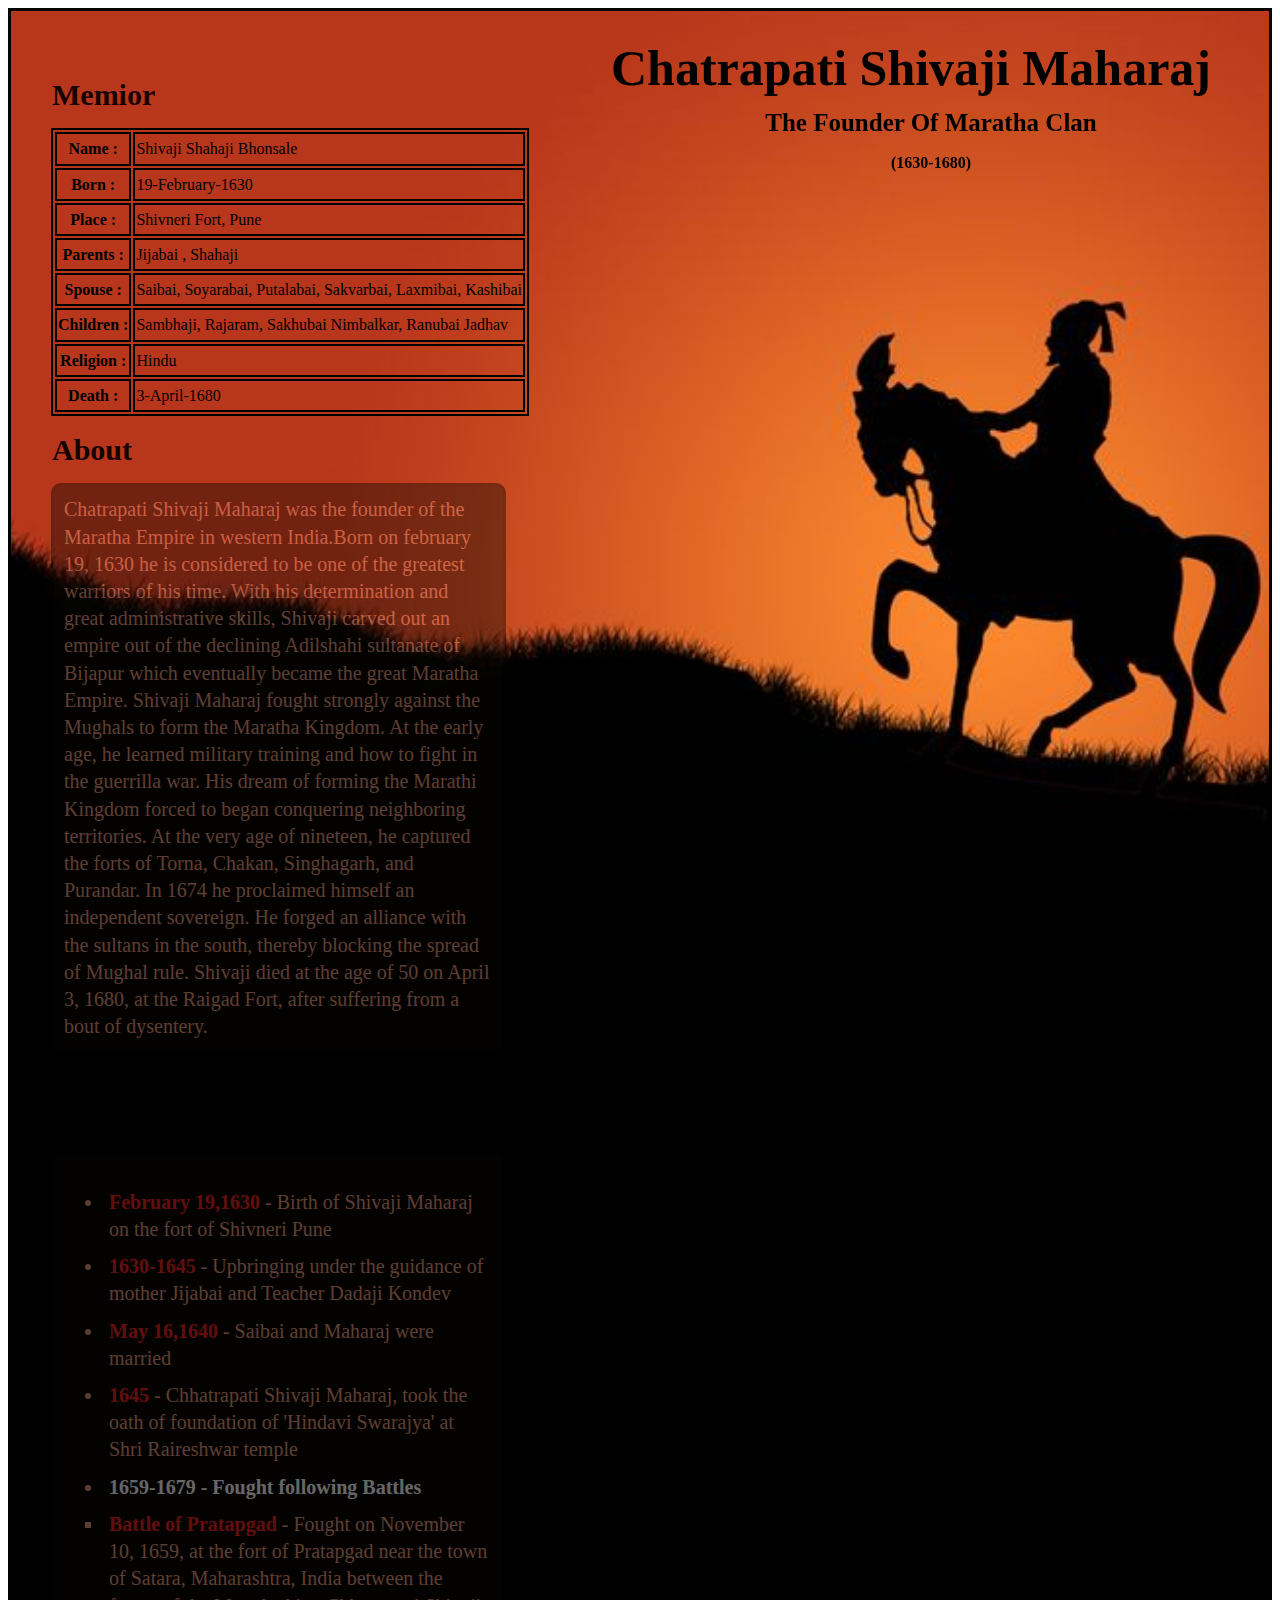
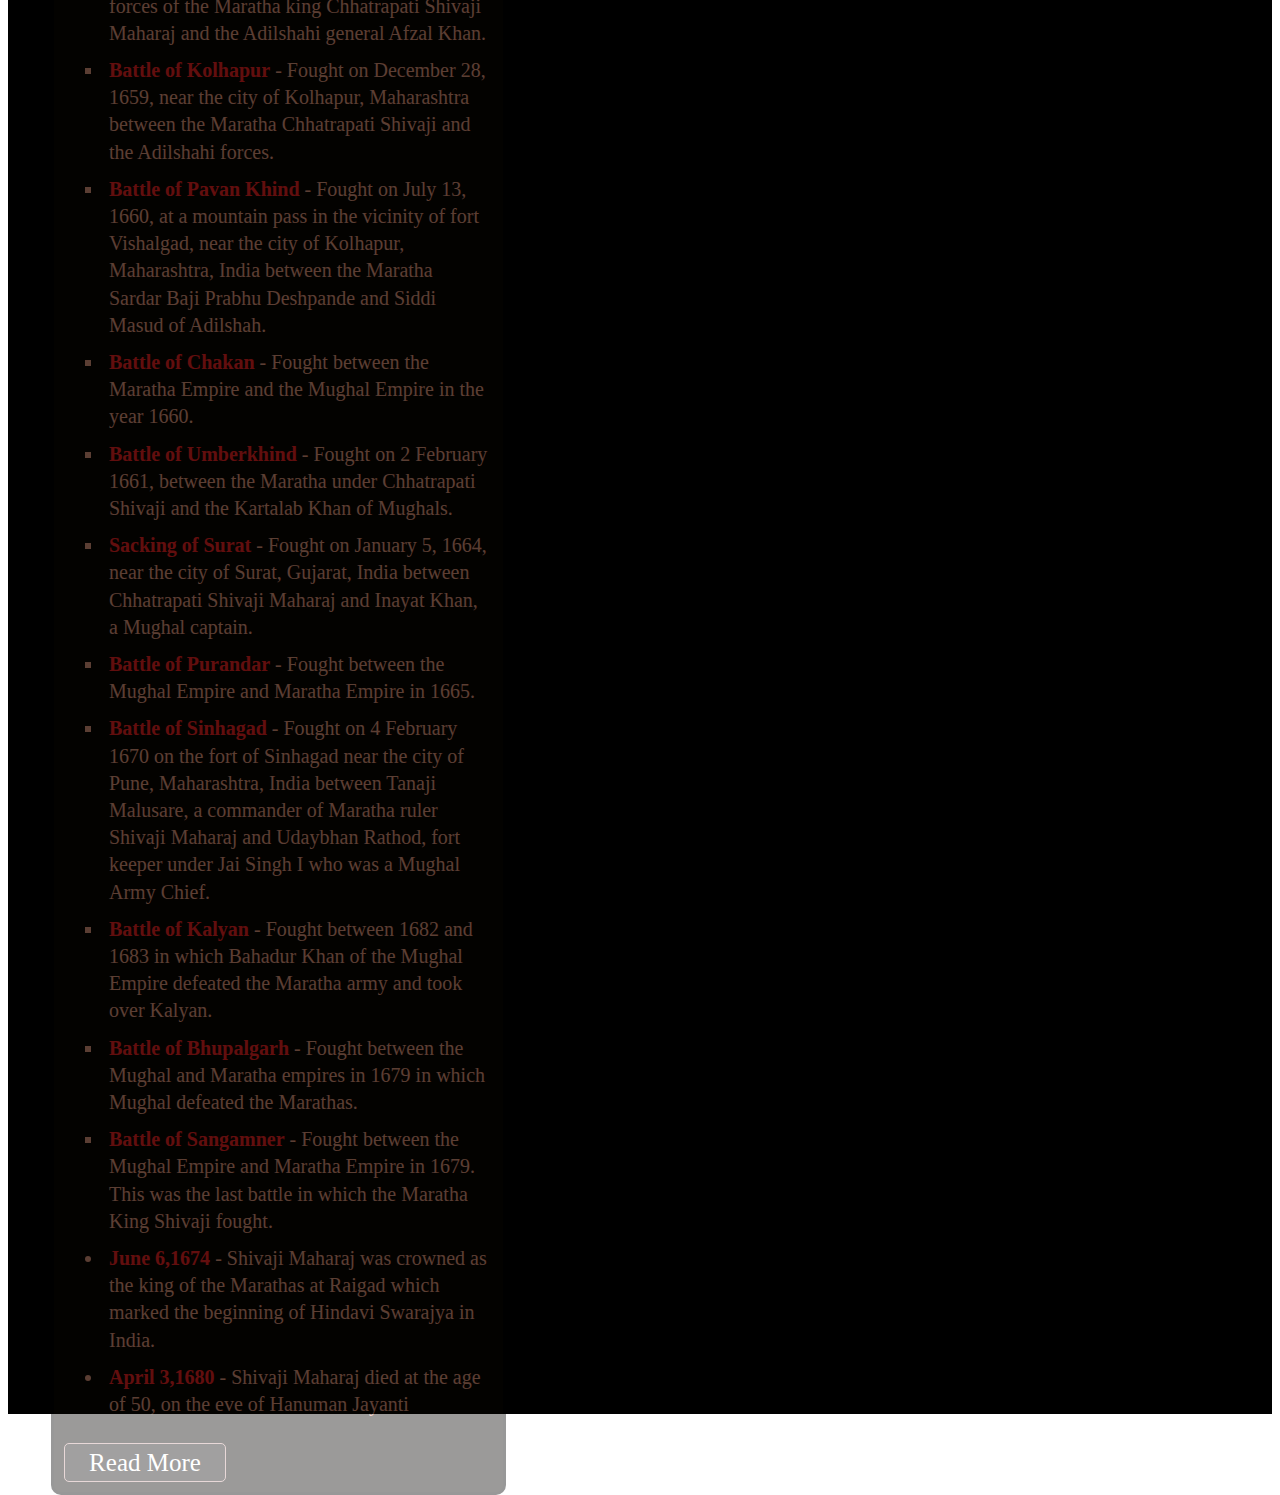
<file: tribute/index.html>
<!DOCTYPE html>
<html lang="en">

<head>
    <meta charset="UTF-8">
    <meta http-equiv="X-UA-Compatible" content="IE=edge">
    <meta name="viewport" content="width=device-width, initial-scale=1.0">
    <link rel="stylesheet" href="index.css">
    <title>Tribute</title>
</head>

<body>
    <div class="main">
        <section class="info">
            <h1 id="header">Memior</h1>
            <div class="container-left">
                <table>
                    <tr>
                        <th>Name : </th>
                        <td>Shivaji Shahaji Bhonsale</td>
                    </tr>
                    <tr>
                        <th>Born : </th>
                        <td>19-February-1630</td>
                    </tr>
                    <tr>
                        <th>Place : </th>
                        <td>Shivneri Fort, Pune</td>
                    </tr>
                    <tr>
                        <th>Parents : </th>
                        <td>Jijabai , Shahaji</td>
                    </tr>

                    <tr>
                        <th>Spouse : </th>
                        <td>Saibai, Soyarabai, Putalabai, Sakvarbai, Laxmibai, Kashibai</td>
                    </tr>

                    <tr>
                        <th>Children : </th>
                        <td>Sambhaji, Rajaram, Sakhubai Nimbalkar, Ranubai Jadhav</td>
                    </tr>
                    <tr>
                        <th>Religion : </th>
                        <td>Hindu</td>
                    </tr>
                    <tr>
                        <th>Death : </th>
                        <td>3-April-1680</td>
                    </tr>

                </table>

            </div>

            <h1>About</h1>

            <p id="about">Chatrapati Shivaji Maharaj was the founder of the Maratha Empire in western India.Born on
                february 19, 1630 he is considered to be one of the greatest warriors of his time.

                With his determination and great administrative skills, Shivaji carved out an empire out of the
                declining Adilshahi sultanate of Bijapur which eventually became the great Maratha Empire.
                Shivaji Maharaj fought strongly against the Mughals to form the Maratha Kingdom.
                At the early age, he learned military training and how to fight in the guerrilla war. His dream of
                forming the Marathi Kingdom forced to began conquering neighboring territories. At the very age of
                nineteen, he captured the forts of Torna, Chakan, Singhagarh, and Purandar.
                In 1674 he proclaimed himself an independent sovereign. He forged an alliance with the sultans in the
                south, thereby blocking the spread of Mughal rule.
                Shivaji died at the age of 50 on April 3, 1680, at the Raigad Fort, after suffering from a bout of
                dysentery.
            </p>

            <div class="down">

                <div class="timeline">

                    <h1>Timeline</h1>

                    <div id="timeline-li">
                        
                        <ul>

                            <li><strong>February 19,1630</strong> - Birth of Shivaji Maharaj on the fort of Shivneri
                                Pune </li>
                            <li><strong>1630-1645</strong> - Upbringing under the guidance of mother Jijabai and Teacher
                                Dadaji Kondev</li>
                            <li><strong>May 16,1640</strong> - Saibai and Maharaj were married
                            </li>
                            <li><strong>1645</strong> - Chhatrapati Shivaji Maharaj, took the oath of foundation of
                                'Hindavi Swarajya' at Shri Raireshwar temple</li>
                            <li><strong class="strong">1659-1679 - Fought following Battles</strong></li>
                            <li type="square"><strong>Battle of Pratapgad</strong> - Fought on November 10, 1659, at the
                                fort of Pratapgad near the town of Satara, Maharashtra, India between the forces of the
                                Maratha king Chhatrapati Shivaji Maharaj and the Adilshahi general Afzal Khan. </li>
                            <li type="square"><strong>Battle of Kolhapur</strong> - Fought on December 28, 1659, near
                                the city of Kolhapur, Maharashtra between the Maratha Chhatrapati Shivaji and the
                                Adilshahi forces.</li>
                            <li type="square"><strong>Battle of Pavan Khind</strong> - Fought on July 13, 1660, at a
                                mountain pass in the vicinity of fort Vishalgad, near the city of Kolhapur, Maharashtra,
                                India between the Maratha Sardar Baji Prabhu Deshpande and Siddi Masud of Adilshah.</li>
                            <li type="square"><strong>Battle of Chakan</strong> - Fought between the Maratha Empire and
                                the Mughal Empire in the year 1660.</li>
                            <li type="square"><strong>Battle of Umberkhind</strong> - Fought on 2 February 1661, between
                                the Maratha under Chhatrapati Shivaji and the Kartalab Khan of Mughals.</li>
                            <li type="square"><strong>Sacking of Surat</strong> - Fought on January 5, 1664, near the
                                city of Surat, Gujarat, India between Chhatrapati Shivaji Maharaj and Inayat Khan, a
                                Mughal captain.</li>
                            <li type="square"><strong>Battle of Purandar</strong> - Fought between the Mughal Empire and
                                Maratha Empire in 1665.</li>
                            <li type="square"><strong>Battle of Sinhagad</strong> - Fought on 4 February 1670 on the
                                fort of Sinhagad near the city of Pune, Maharashtra, India between Tanaji Malusare, a
                                commander of Maratha ruler Shivaji Maharaj and Udaybhan Rathod, fort keeper under Jai
                                Singh I who was a Mughal Army Chief.</li>
                            <li type="square"><strong>Battle of Kalyan</strong> - Fought between 1682 and 1683 in which
                                Bahadur Khan of the Mughal Empire defeated the Maratha army and took over Kalyan.</li>
                            <li type="square"><strong>Battle of Bhupalgarh</strong> - Fought between the Mughal and
                                Maratha empires in 1679 in which Mughal defeated the Marathas.</li>
                            <li type="square"><strong>Battle of Sangamner</strong> - Fought between the Mughal Empire
                                and Maratha Empire in 1679. This was the last battle in which the Maratha King Shivaji
                                fought.</li>
                            <li><strong>June 6,1674</strong> - Shivaji Maharaj was crowned as the king of the Marathas
                                at Raigad which marked the beginning of Hindavi Swarajya in India.</li>
                            <li><strong>April 3,1680</strong> - Shivaji Maharaj died at the age of 50, on the eve of
                                Hanuman Jayanti</li>

                        </ul>
                        <div class="wiki">
                            <a href="https://en.wikipedia.org/wiki/Shivaji" target="_blank">Read More</a>
                        </div>
                    </div>
                    
                </div>
                

        </section>



        <div class="cover-image" id="home">

            <div class="container">
                <div id="title">
                    <h1>Chatrapati Shivaji Maharaj </h1>
                    <h3>The Founder Of Maratha Clan</h3>
                    <h4>(1630-1680)</h4>
                </div>
            </div>
        </div>


        
    </div>

    </div>
</body>

</html>
</file>
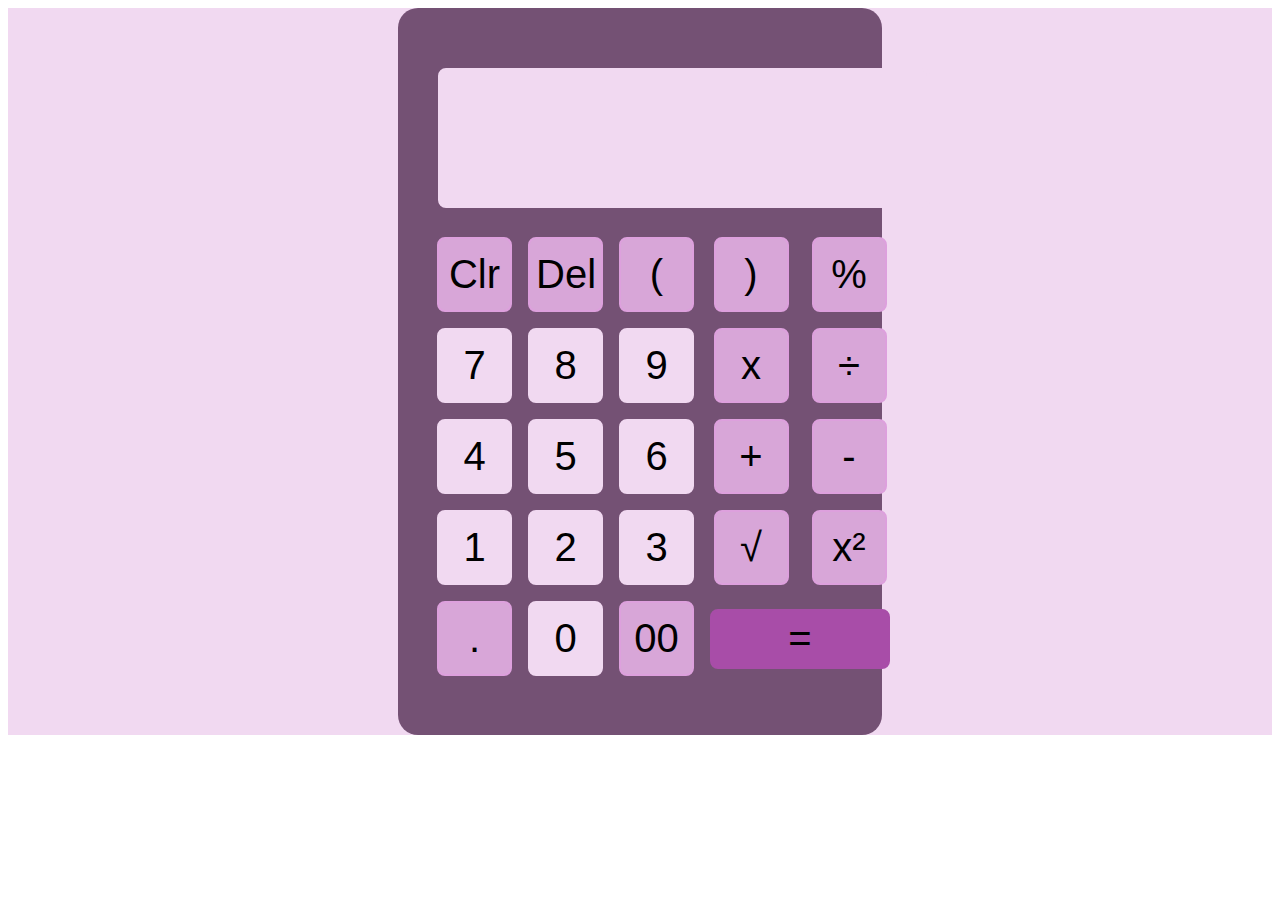
<file: calculator/cal.html>
<!DOCTYPE html>
<html lang="en">
<head>
    <meta charset="UTF-8">
    <meta http-equiv="X-UA-Compatible" content="IE=edge">
    <meta name="viewport" content="width=device-width, initial-scale=1.0">
    <link rel="stylesheet" href="cal.css">
    <title>Calculator</title>
</head>
<body>
    <div class="container">
    <div class="calculator">
        <!-- <h1>Calculator</h1> -->
        <input type="text" name="output" id="result">
        <table>
            <tr>
                <td><button>Clr</button></td>
                <td><button>Del</button></td>
                <td><button>(</button></td>
                <td><button>)</button></td>
                <td><button>%</button></td>
            </tr>
            <tr>
                
                <td><button type="button" class="number">7</button></td>
                <td><button type="button" class="number">8</button></td>
                <td><button type="button" class="number">9</button></td>
                <td><button>x</button></td>
                <td><button>÷</button></td>
            </tr>
            <tr>
               
                <td><button type="button" class="number">4</button></td>
                <td><button type="button" class="number">5</button></td>
                <td><button type="button" class="number">6</button></td>
                <td><button>+</button></td>
                <td><button>-</button></td>
            </tr>
            <tr>
                
                <td><button type="button" class="number">1</button></td>
                <td><button type="button" class="number">2</button></td>
                <td><button type="button" class="number">3</button></td>
                <td><button>√</button></td>
                <td><button>x²</button></td>
            </tr>
            <tr>
                <td><button>.</button></td>
                <td><button type="button" class="number">0</button></td>
                <!-- <td><button>+/-</button></td> -->
                <td><button>00</button></td>
                <td colspan="2"><button type="button" class="equal" id="e1">=</button></td>
            </tr>
        
        </table>
    </div>
    </div>

</body>
<script src="cal.js"></script>
</html>
</file>
<file: tribute/index.css>
body {
    border: 3px solid black;
    box-sizing: border-box;

}

.container {
    text-align: center;
    position: relative;


}

.cover-image {
    background-image: url('ss.jpg');
    height: 3000px;
    background-attachment: fixed;
    background-position: center;
    background-repeat: no-repeat;
    background-size: cover;
    background-color: black;

}

#title {
    position: absolute;
    margin-top: 15px;
    padding-left: 600px;
    position: fixed;

}

#title h1 {
    font-size: 50px;
    font-weight: 500px;
    line-height: 1rem;
}

#title h3 {
    padding-top: -22px;
    font-size: 25px;
    padding-left: 40px;

}

#title h4 {
    line-height: 0.1rem;
    padding-left: 40px;
}

.info {
    padding-top: 50px;
    padding-left: 40px;
    position: absolute;
    flex-direction: column;
    line-height: 170%;
}

.info h1 {
    padding-left: 1px;
    font-size: 30px;
    color: rgb(24, 1, 1);
    font-weight: 400px;

}

table,
th,
td {
    border: 2px solid;
}

#about,
p {

    margin-top: 2px;
    border: 3px solid black;
    padding: 10px;
    box-sizing: border-box;
    width: 37%;
    background-color: rgb(8, 6, 2);
    color: rgb(228, 156, 128);
    opacity: 0.4;
    border-radius: 10px;
    font-size: 20px;
}

.timeline h1 {

    padding-left: 7px;
    font-size: 30px;
    color: black;
    font-weight: 400px;
    padding-top: 30px;
}

.timeline #timeline-li {


    margin-top: 2px;
    border: 3px solid black;
    padding: 10px;
    box-sizing: border-box;
    width: 37%;
    background-color: rgb(8, 6, 2);
    color: rgb(228, 156, 128);
    opacity: 0.4;
    border-radius: 10px;
    font-size: 20px;
}

strong {
    color: rgb(245 36 36);
}

li {
    padding: 5px;
}

.strong {
    color: rgb(255, 255, 255);
}
.wiki{
    border: 1px solid rgb(199 159 159);
    width: 150px;
    text-align: center;
    text-decoration: none;
    padding: 5px;
    font-size: 25px;
    background-color: rgb(22 19 19);
    opacity: 1.0;
    border-radius: 5px;
   
}
a:link,a:visited{
    
    color: white;
    text-align: center;
    text-decoration: none;
    display: inline-block;
}
a:hover, a:active {
   
    color:rgb(82, 65, 65) ;
   
  }
</file>
<file: calculator/cal.css>
.container{
    
 text-align: center;
 justify-content: center;
 background-color:  rgb(241, 217, 241);
}
.calculator
{
background-color:rgb(116, 81, 116);
margin-left: 390px;
margin-right: 390px;
border-radius: 20px;
padding-left: 30px;
padding-right: 30px;
padding-bottom: 50px;
padding-top: 50px;
}

table{
    margin: auto;
    padding-top: 10px;
    
    

}
input{
    

    border-radius: 8px;
    border: 3px solid rgb(241, 217, 241);
    margin-top: auto;
    margin-bottom: 10px;
    margin: 10px;
    padding: 50px;  
    text-align: right;
    padding-bottom: 50px; 
    background-color: rgb(241, 217, 241);
    font-size: 30px; 
}
button{
    border-radius: 8px;
    border: 2px solid plum;
    background-color: rgb(216, 166, 216);
    font-size: 40px;
    margin: 6px;
    height: 75px;
    width: 75px;
   
}
.number{
    border: 2px solid  rgb(241, 217, 241);
    background-color:  rgb(241, 217, 241);
}
.equal{
    border: 2px solid rgb(168,77,168);
    background-color: rgb(168, 77, 168);
    padding-left: 10px;
    padding-right: 10px; 
    height:60px ;
    width: 180px;
    /* width: 160px; */
}
</file>
